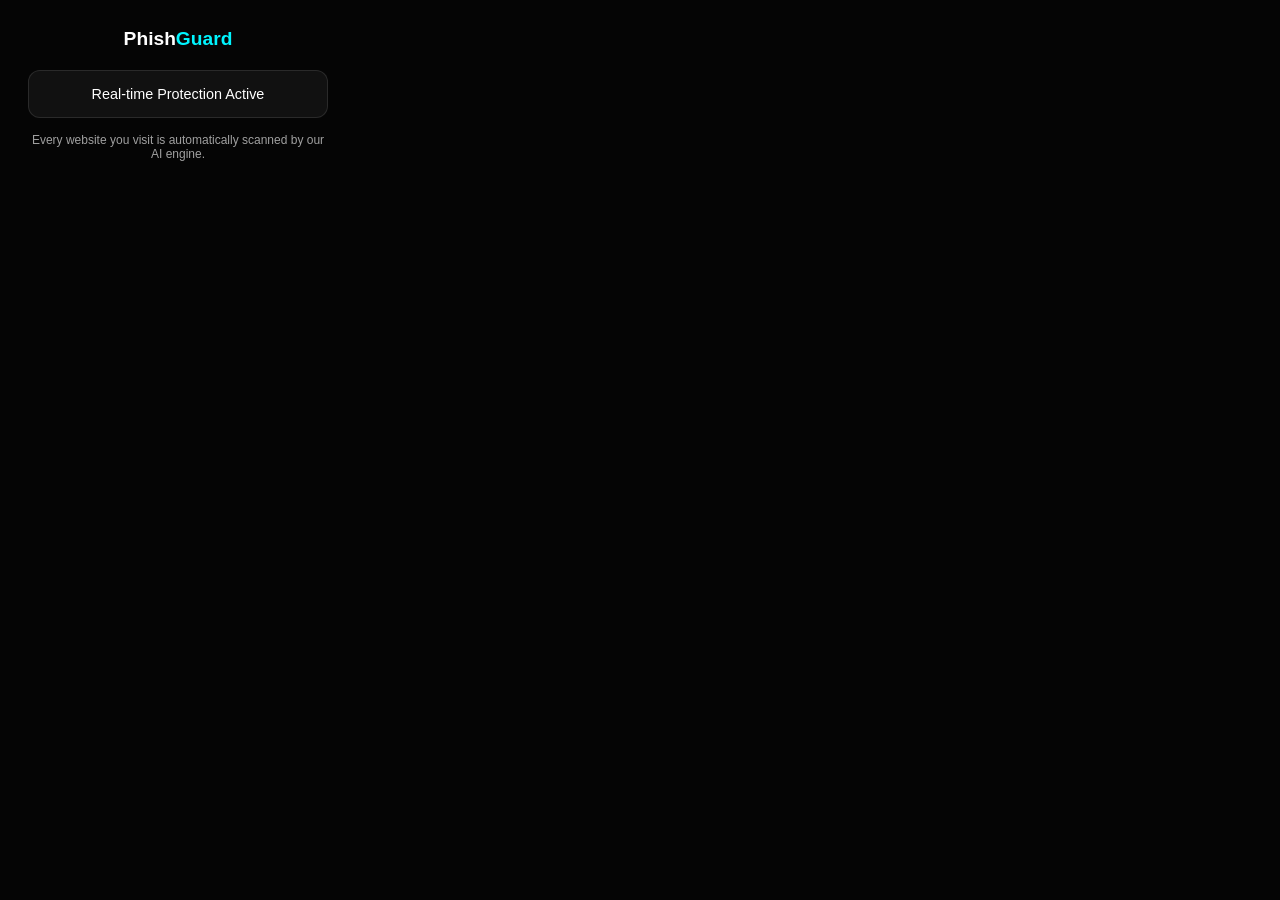
<file: chrome-extension/popup.html>
<!DOCTYPE html>
<html lang="en">
<head>
    <meta charset="UTF-8">
    <title>PhishGuard</title>
    <style>
        body {
            width: 300px;
            padding: 20px;
            background: #050505;
            color: white;
            font-family: 'Inter', sans-serif;
            text-align: center;
        }
        .logo {
            font-weight: 700;
            margin-bottom: 20px;
            font-size: 1.2rem;
        }
        .logo span { color: #00f5ff; }
        .status {
            background: rgba(255,255,255,0.05);
            padding: 15px;
            border-radius: 12px;
            font-size: 0.9rem;
            border: 1px solid rgba(255,255,255,0.1);
        }
        .hint {
            margin-top: 15px;
            font-size: 0.75rem;
            color: #a0a0a0;
        }
    </style>
</head>
<body>
    <div class="logo">Phish<span>Guard</span></div>
    <div class="status">
        Real-time Protection Active
    </div>
    <div class="hint">
        Every website you visit is automatically scanned by our AI engine.
    </div>
</body>
</html>
</file>
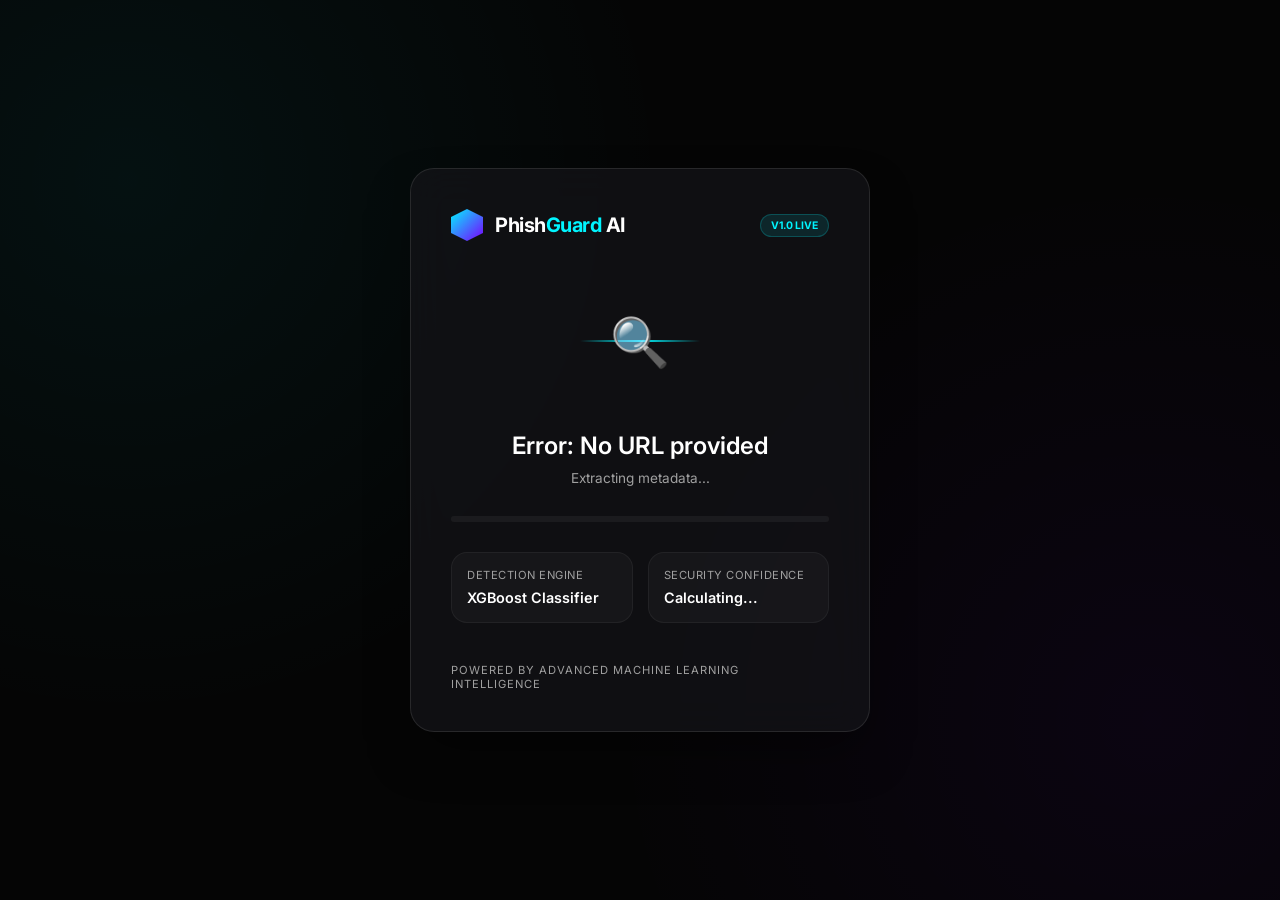
<file: chrome-extension/scanner.html>
<!DOCTYPE html>
<html lang="en">
<head>
    <meta charset="UTF-8">
    <meta name="viewport" content="width=device-width, initial-scale=1.0">
    <title>PhishGuard Intelligence Scanner</title>
    <link rel="stylesheet" href="scanner.css">
    <link href="https://fonts.googleapis.com/css2?family=Inter:wght@300;400;600;700&display=swap" rel="stylesheet">
</head>
<body>
    <div class="container">
        <div class="glass-panel" id="main-panel">
            <div class="header">
                <div class="logo">
                    <div class="shield-icon"></div>
                    <h1>Phish<span>Guard</span> AI</h1>
                </div>
                <div class="badge">V1.0 LIVE</div>
            </div>

            <div class="content" id="scanner-content">
                <div class="scanning-animation">
                    <div class="pulse-ring"></div>
                    <div class="scanner-bar"></div>
                    <div class="status-icon" id="status-icon">🔍</div>
                </div>
                
                <h2 id="status-title">Analyzing URL Intelligence</h2>
                <p id="target-url">Extracting metadata...</p>
                
                <div class="progress-container">
                    <div class="progress-bar" id="progress-bar"></div>
                </div>

                <div class="details" id="scan-details">
                    <div class="detail-item">
                        <span class="label">Detection Engine</span>
                        <span class="value" id="engine-value">XGBoost Classifier</span>
                    </div>
                    <div class="detail-item">
                        <span class="label">Security Confidence</span>
                        <span class="value" id="confidence-value">Calculating...</span>
                    </div>
                </div>
            </div>

            <div class="actions" id="action-panel" style="display: none;">
                <button id="proceed-btn" class="btn btn-primary">Proceed to Website</button>
                <button id="back-btn" class="btn btn-secondary">Go Back to Safety</button>
            </div>
            
            <div class="footer">
                Powered by Advanced Machine Learning Intelligence
            </div>
        </div>
    </div>
    <script src="scanner.js"></script>
</body>
</html>
</file>
<file: chrome-extension/scanner.css>
:root {
    --bg-color: #050505;
    --panel-bg: rgba(20, 20, 25, 0.7);
    --primary-glow: rgba(0, 245, 255, 0.15);
    --accent-cyan: #00f5ff;
    --accent-red: #ff3e3e;
    --accent-green: #30d158;
    --text-main: #ffffff;
    --text-dim: #a0a0a0;
    --glass-border: rgba(255, 255, 255, 0.1);
}

* {
    margin: 0;
    padding: 0;
    box-sizing: border-box;
}

body {
    font-family: 'Inter', sans-serif;
    background-color: var(--bg-color);
    background-image: 
        radial-gradient(circle at 10% 20%, rgba(0, 245, 255, 0.05) 0%, transparent 40%),
        radial-gradient(circle at 90% 80%, rgba(123, 0, 255, 0.05) 0%, transparent 40%);
    color: var(--text-main);
    height: 100vh;
    display: flex;
    align-items: center;
    justify-content: center;
    overflow: hidden;
}

.container {
    width: 100%;
    max-width: 500px;
    padding: 20px;
    perspective: 1000px;
}

.glass-panel {
    background: var(--panel-bg);
    backdrop-filter: blur(20px);
    border: 1px solid var(--glass-border);
    border-radius: 24px;
    padding: 40px;
    box-shadow: 0 25px 50px -12px rgba(0, 0, 0, 0.5);
    animation: panelAppear 0.8s cubic-bezier(0.16, 1, 0.3, 1);
}

@keyframes panelAppear {
    from { opacity: 0; transform: translateY(30px) rotateX(-5deg); }
    to { opacity: 1; transform: translateY(0) rotateX(0); }
}

.header {
    display: flex;
    justify-content: space-between;
    align-items: center;
    margin-bottom: 40px;
}

.logo {
    display: flex;
    align-items: center;
    gap: 12px;
}

.shield-icon {
    width: 32px;
    height: 32px;
    background: linear-gradient(135deg, var(--accent-cyan), #7b00ff);
    clip-path: polygon(50% 0%, 100% 25%, 100% 75%, 50% 100%, 0% 75%, 0% 25%);
    box-shadow: 0 0 20px rgba(0, 245, 255, 0.3);
}

.logo h1 {
    font-size: 1.25rem;
    font-weight: 700;
    letter-spacing: -0.5px;
}

.logo span {
    color: var(--accent-cyan);
}

.badge {
    font-size: 0.65rem;
    font-weight: 700;
    background: rgba(0, 245, 255, 0.1);
    color: var(--accent-cyan);
    padding: 4px 10px;
    border-radius: 100px;
    border: 1px solid rgba(0, 245, 255, 0.2);
}

.content {
    text-align: center;
    margin-bottom: 30px;
}

.scanning-animation {
    position: relative;
    width: 120px;
    height: 120px;
    margin: 0 auto 30px;
    display: flex;
    align-items: center;
    justify-content: center;
}

.status-icon {
    font-size: 3rem;
    z-index: 2;
    transition: all 0.5s ease;
}

.pulse-ring {
    position: absolute;
    width: 100%;
    height: 100%;
    border: 2px solid var(--accent-cyan);
    border-radius: 50%;
    animation: pulse 2s infinite;
    opacity: 0;
}

@keyframes pulse {
    0% { transform: scale(0.8); opacity: 0.5; }
    100% { transform: scale(1.4); opacity: 0; }
}

.scanner-bar {
    position: absolute;
    width: 100%;
    height: 2px;
    background: linear-gradient(90deg, transparent, var(--accent-cyan), transparent);
    animation: scan 1.5s infinite ease-in-out;
}

@keyframes scan {
    0% { transform: translateY(-50px); }
    100% { transform: translateY(50px); }
}

h2 {
    font-size: 1.5rem;
    margin-bottom: 10px;
    font-weight: 600;
}

#target-url {
    font-size: 0.85rem;
    color: var(--text-dim);
    word-break: break-all;
    max-height: 40px;
    overflow: hidden;
    margin-bottom: 30px;
}

.progress-container {
    height: 6px;
    background: rgba(255, 255, 255, 0.05);
    border-radius: 10px;
    overflow: hidden;
    margin-bottom: 30px;
}

.progress-bar {
    height: 100%;
    width: 0%;
    background: linear-gradient(90deg, var(--accent-cyan), #7b00ff);
    box-shadow: 0 0 10px rgba(0, 245, 255, 0.5);
    transition: width 0.3s ease;
}

.details {
    display: grid;
    grid-template-columns: 1fr 1fr;
    gap: 15px;
}

.detail-item {
    background: rgba(255, 255, 255, 0.03);
    padding: 15px;
    border-radius: 16px;
    text-align: left;
    border: 1px solid rgba(255, 255, 255, 0.05);
}

.label {
    display: block;
    font-size: 0.7rem;
    color: var(--text-dim);
    margin-bottom: 5px;
    text-transform: uppercase;
    letter-spacing: 0.5px;
}

.value {
    font-size: 0.9rem;
    font-weight: 600;
}

.actions {
    display: flex;
    flex-direction: column;
    gap: 12px;
    animation: slideUp 0.5s ease-out;
}

@keyframes slideUp {
    from { opacity: 0; transform: translateY(20px); }
    to { opacity: 1; transform: translateY(0); }
}

.btn {
    padding: 16px;
    border-radius: 16px;
    font-weight: 600;
    cursor: pointer;
    border: none;
    transition: all 0.3s cubic-bezier(0.4, 0, 0.2, 1);
    font-size: 1rem;
}

.btn-primary {
    background: var(--accent-cyan);
    color: #000;
}

.btn-primary:hover {
    transform: scale(1.02);
    box-shadow: 0 0 30px rgba(0, 245, 255, 0.4);
}

.btn-secondary {
    background: rgba(255, 255, 255, 0.05);
    color: #fff;
    border: 1px solid var(--glass-border);
}

.btn-secondary:hover {
    background: rgba(255, 255, 255, 0.1);
}

.footer {
    margin-top: 40px;
    font-size: 0.7rem;
    color: var(--text-dim);
    text-transform: uppercase;
    letter-spacing: 1px;
}

/* Success State */
.safe {
    --accent-cyan: var(--accent-green);
}

.safe .status-icon {
    filter: drop-shadow(0 0 15px var(--accent-green));
}

/* Danger State */
.phishing {
    --accent-cyan: var(--accent-red);
}

.phishing .status-icon {
    filter: drop-shadow(0 0 15px var(--accent-red));
}
</file>
